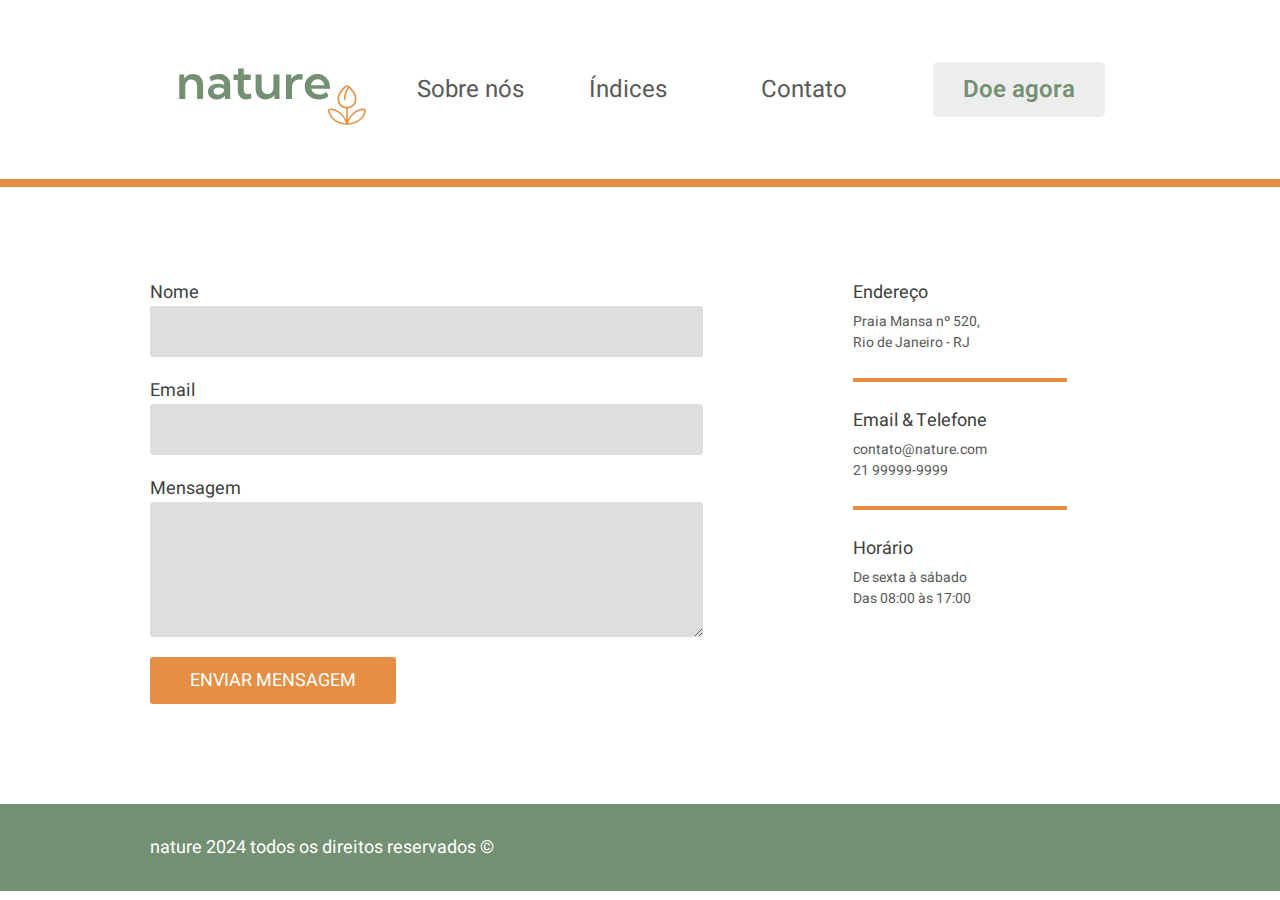
<file: contact.html>
<!DOCTYPE html>
<html lang="pt-br">

<head>
  <meta charset="UTF-8">
  <meta name="viewport" content="width=device-width, initial-scale=1.0">
  <title>nature</title>

  <link rel="stylesheet" href="./css/style.css">
  <link rel="icon" href="./icon/favicon.svg" type="image/svg+xml">
</head>

<body>
  <header class="header-bg">
    <div class="header-container">
      <a href="./">
        <img width="190" height="75" src="./icon/marca.svg" alt="Nature">
      </a>

      <nav aria-label="primaria">
        <div>
          <ul class="header-menu">
            <li><a class="font-3 cor-8 detail" href="#about">Sobre nós</a></li>
            <li><a class="font-3 cor-8 detail" href="#index">Índices</a></li>
            <li><a class="font-3 cor-8 detail" href="./contact.html">Contato</a></li>
            <li><a class="font-4 cor-p2 donate-now" href="./donate.html">Doe agora</a></li>
          </ul>
      </nav>
    </div>
  </header>

  <div class="contact-general">
    <section class="contact-form">
      <form action="form">
        <div class="name">
          <label class="font-2 cor-9" for="name">Nome</label>
          <input class="font-1 cor-7" type="text" id="name" name="name">
        </div>

        <div class="email">
          <label class="font-2 cor-9" for="email">Email</label>
          <input class="font-1 cor-7" type="text" id="email" name="email">
        </div>

        <div class="message">
          <label class="font-2 cor-9" for="message">Mensagem</label>
          <textarea class="font-1 cor-7" name="message" id="message" rows="5"></textarea>
        </div>

        <button class="font-2 cor-0">ENVIAR MENSAGEM</button>
      </form>
    </section>

    <section class="contact-address">
      <div class="contact1">
        <h2 class="font-2 cor-9">Endereço</h2>
        <p class="font-1 cor-8">Praia Mansa nº 520,
          <br>
          Rio de Janeiro - RJ
        </p>
      </div>

      <span class="line"></span>

      <div class="contact2">
        <h2 class="font-2 cor-9">Email & Telefone</h2>
        <p class="font-1 cor-8">contato@nature.com
          <br>21 99999-9999
        </p>
      </div>

      <span class="line"></span>

      <div class="contact3">
        <h2 class="font-2 cor-9">Horário</h2>
        <p class="font-1 cor-8">De sexta à sábado
          <br>Das 08:00 às 17:00
        </p>
      </div>
    </section>
  </div>

  <footer class="footer-bg">
    <div class="footer">
      <p class="font-2 cor-0">nature 2024 todos os direitos reservados ©</p>
    </div>
  </footer>

  <script src="./script.js"></script>
</body>

</html>
</file>
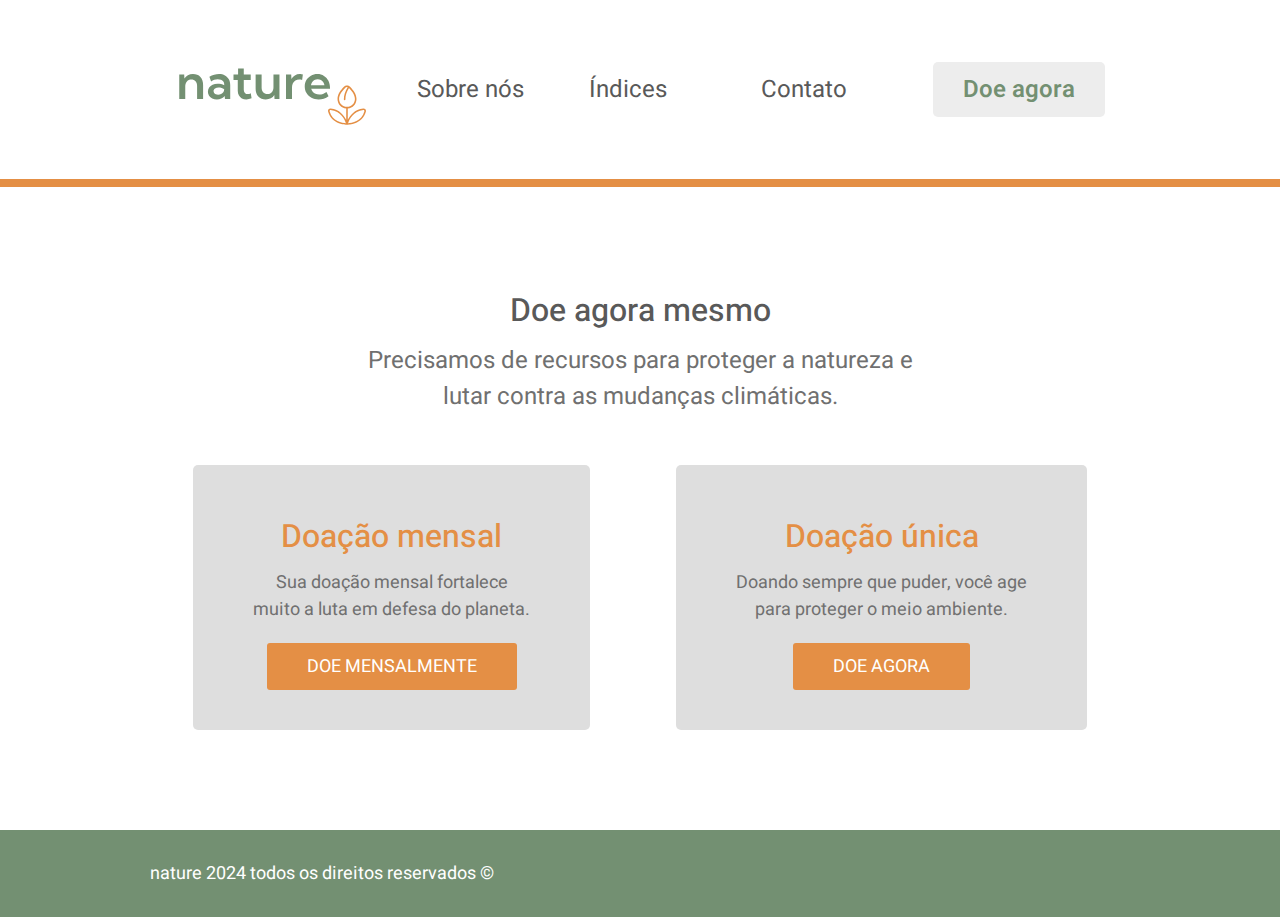
<file: donate.html>
<!DOCTYPE html>
<html lang="pt-br">

<head>
  <meta charset="UTF-8">
  <meta name="viewport" content="width=device-width, initial-scale=1.0">
  <title>nature</title>

  <link rel="stylesheet" href="./css/style.css">
  <link rel="icon" href="./icon/favicon.svg" type="image/svg+xml">
  <link rel="preconnect" href="https://fonts.googleapis.com">
  <link rel="preconnect" href="https://fonts.gstatic.com" crossorigin>
  <link href="https://fonts.googleapis.com/css2?family=Handlee&family=Heebo:wght@100;300;400;500;600&display=swap" rel="stylesheet">
</head>

<body>
  <header class="header-bg">
    <div class="header-container">
      <a href="./">
        <img width="190" height="75" src="./icon/marca.svg" alt="Nature">
      </a>

      <nav aria-label="primaria">
        <div>
          <ul class="header-menu">
            <li><a class="font-3 cor-8 detail" href="#about">Sobre nós</a></li>
            <li><a class="font-3 cor-8 detail" href="#index">Índices</a></li>
            <li><a class="font-3 cor-8 detail" href="./contact.html">Contato</a></li>
            <li><a class="font-4 cor-p2 donate-now" href="./donate.html">Doe agora</a></li>
          </ul>
      </nav>
    </div>
  </header>

  <div class="donate-bg">
    <section class="donate-container">
      <div class="donate-general">
        <h1 class="font-6 cor-8">Doe agora mesmo</h1>
        <p class="font-3 cor-7">Precisamos de recursos para proteger a natureza e <br>
          lutar contra as mudanças climáticas.</p>
      </div>


      <div class="donate-2-3">
        <div class="donate-monthly">
          <h1 class="font-6 cor-p3">Doação mensal</h1>
          <p class="font-2 cor-7">Sua doação mensal fortalece <br>
            muito a luta em defesa do planeta.</p>
          <button class="font-2 cor-0">DOE MENSALMENTE</button>
        </div>

        <div class="donate-one">
          <h1 class="font-6 cor-p3">Doação única</h1>
          <p class="font-2 cor-7">Doando sempre que puder, você age <br>
            para proteger o meio ambiente.</p>
          <button class="font-2 cor-0">DOE AGORA</button>
        </div>
      </div>
    </section>
  </div>

  <footer class="footer-bg">
    <div class="footer">
      <p class="font-2 cor-0">nature 2024 todos os direitos reservados ©</p>
    </div>
  </footer>

  <script src="./script.js"></script>
</body>

</html>
</file>
<file: css/style.css>
@import "./general.css";

@import "./contact.css";

@import "./donate.css";

@import "./colors.css";

@import "./fonts.css";
</file>
